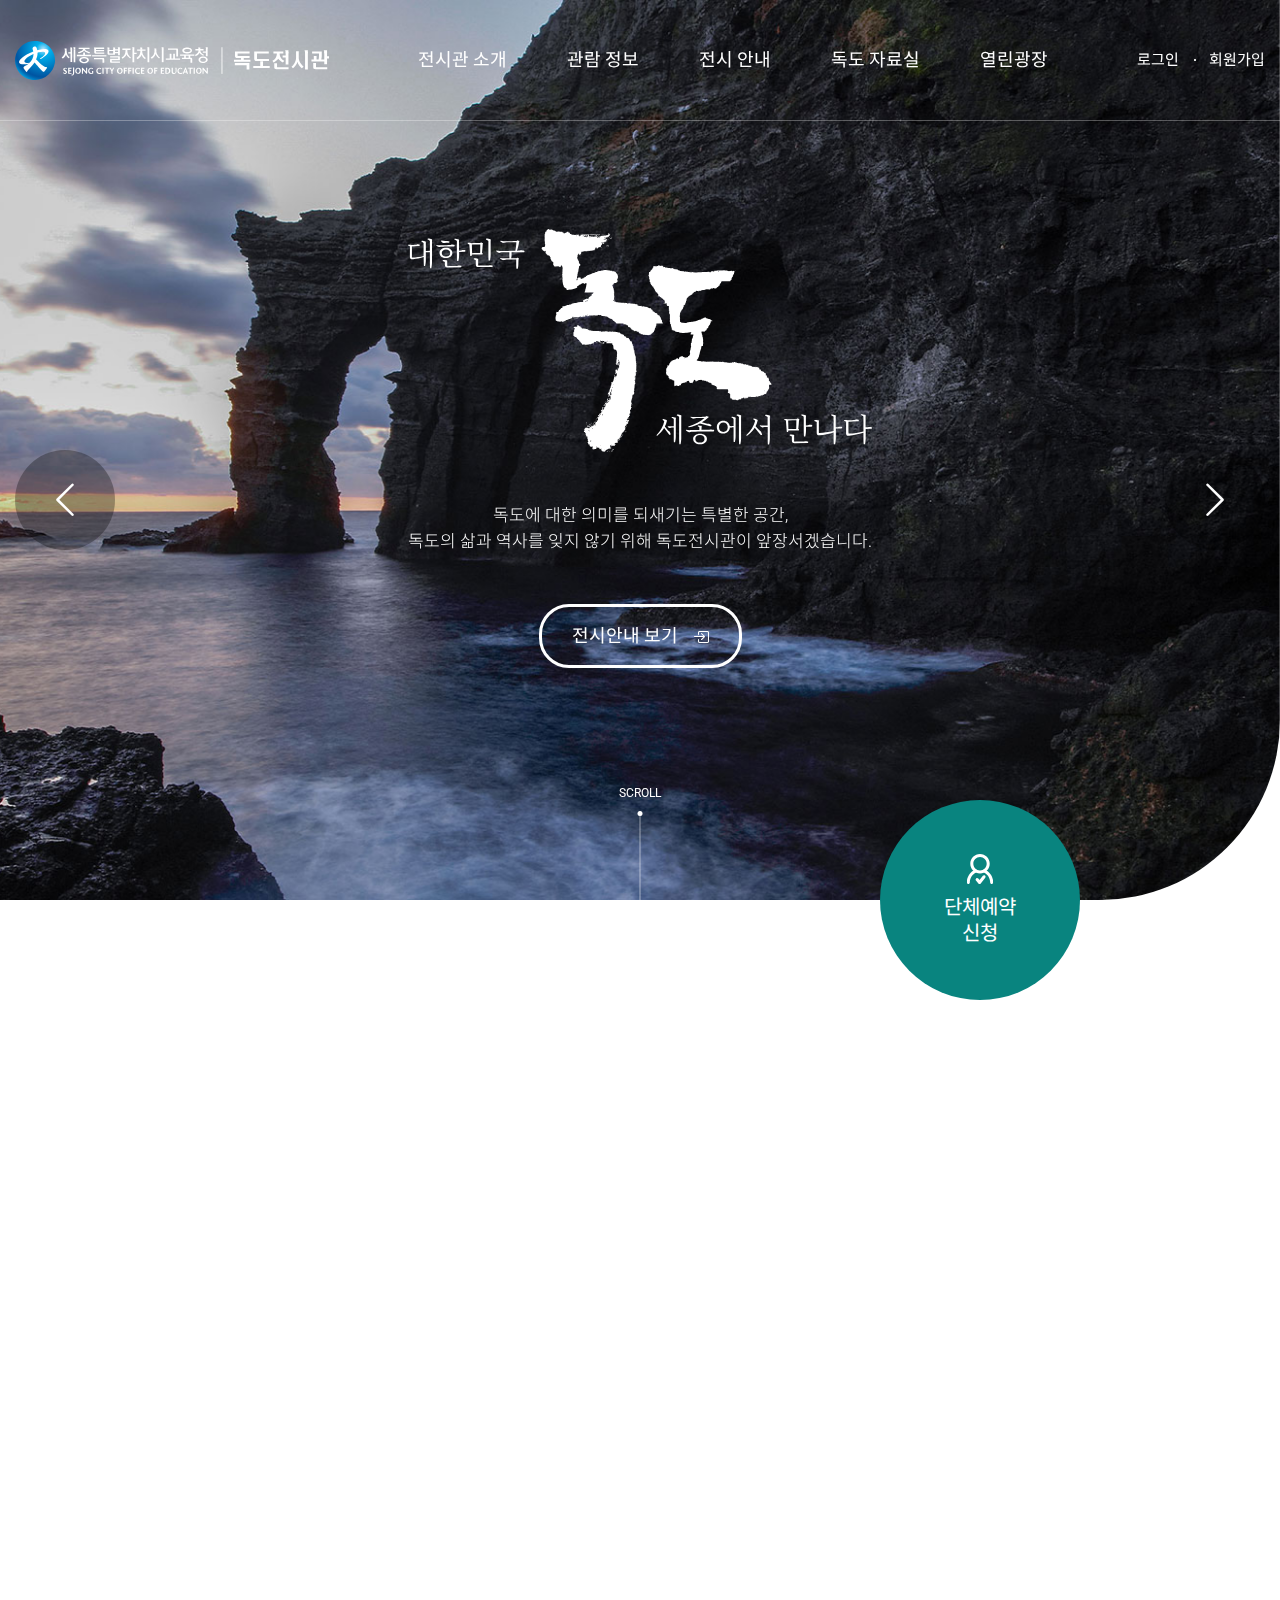
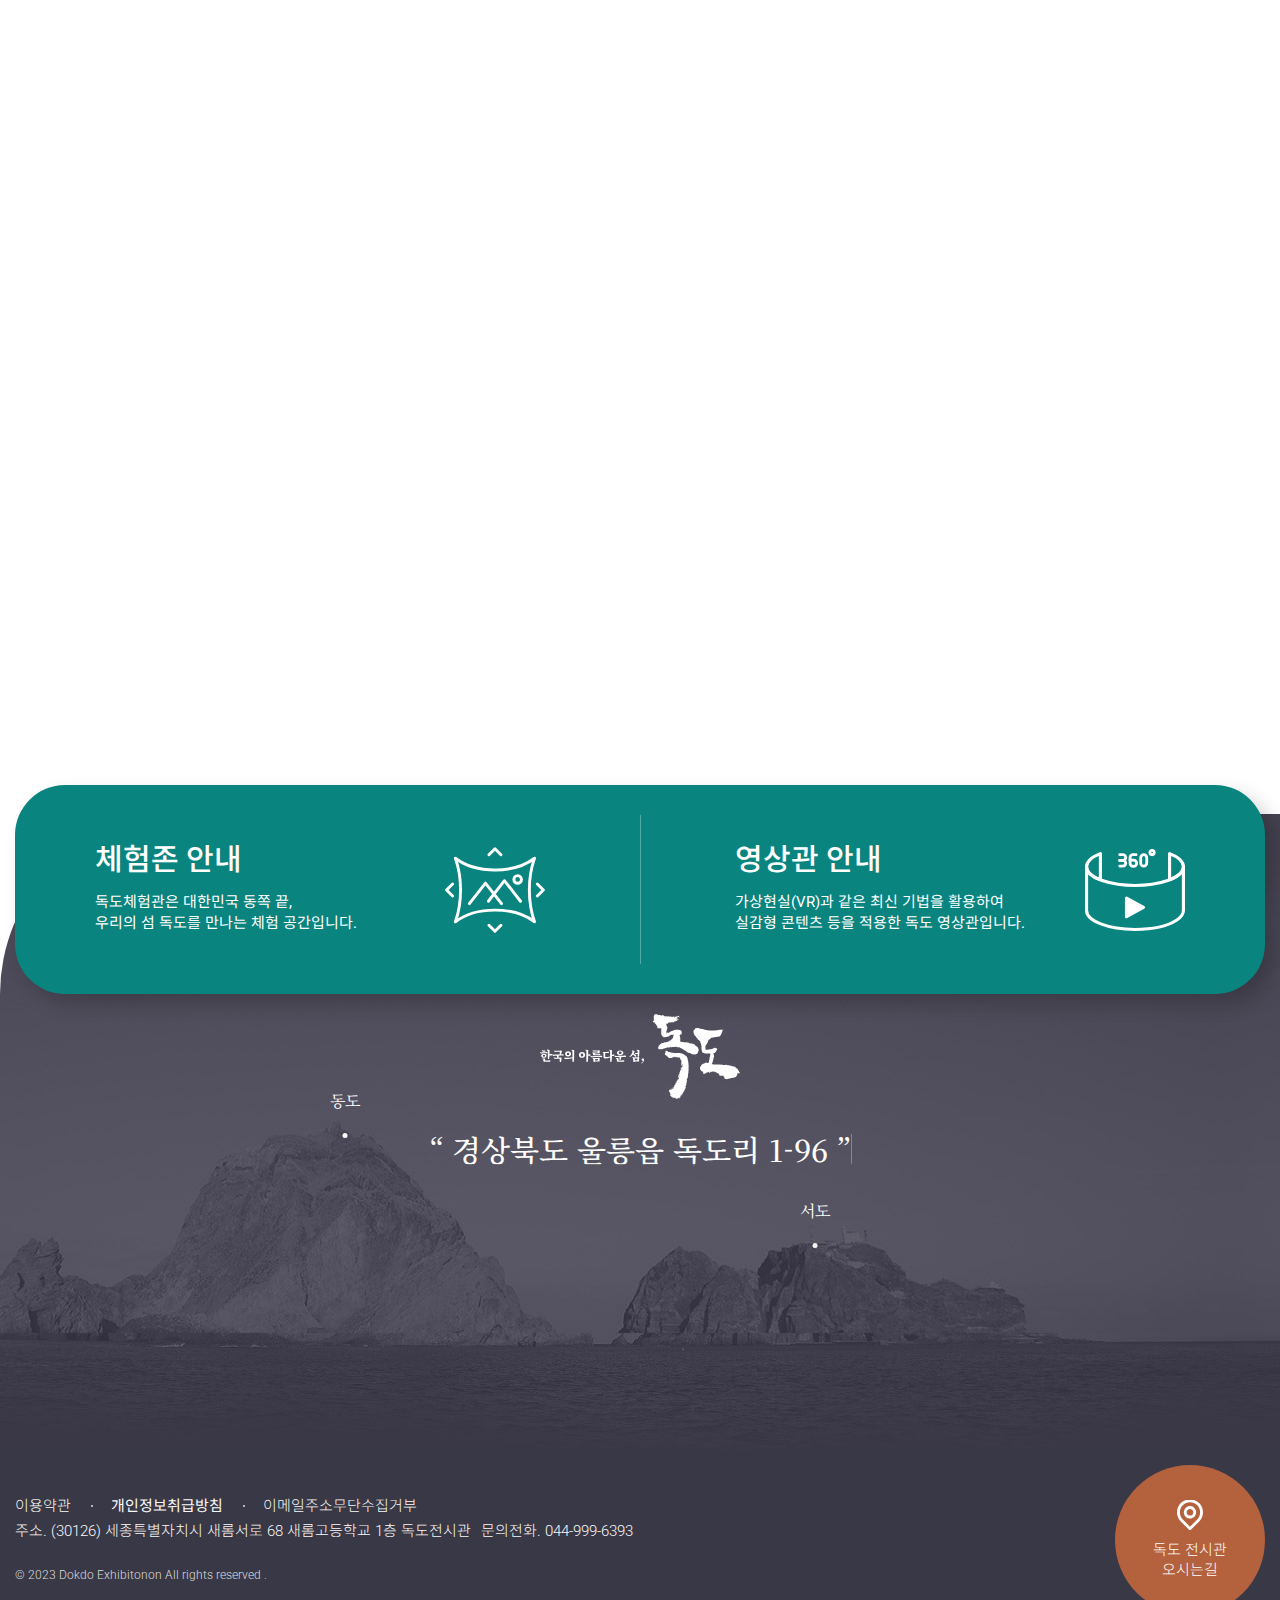
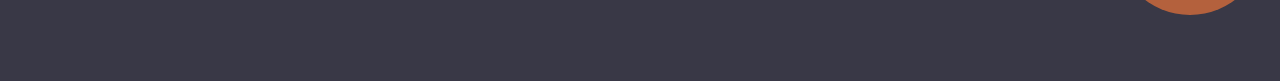
<file: index.html>
<!DOCTYPE html>
<html lang="ko">

<head>
    <meta charset="UTF-8">
    <meta name="viewport" content="width=device-width, initial-scale=1.0">
    <title>독도 따라만들기 - 230613</title>
    <link rel="stylesheet" href="./css/base.css">
    <link rel="stylesheet" href="https://cdn.jsdelivr.net/npm/swiper@9/swiper-bundle.min.css">
    <link rel="stylesheet" href="./css/animate.min.css">
    <link rel="stylesheet" href="./css/style.css?ver=2.0">

    <script src="./js/jquery-1.12.4.min.js"></script>
    <script src="https://cdn.jsdelivr.net/npm/swiper@9/swiper-bundle.min.js"></script>
    <script src="./js/custom.js"></script>
</head>

<body>
    <div class="wrap">
        <!-- 머리 -->
        <header class="header">
            <div class="inner header_wrap">
                <h1>
                    <a href="/">
                        <img src="./images/logo_simbol.svg" alt="세종특별자치시교육청">
                        <img src="./images/logo_tx.svg" alt="독도전시관">
                    </a>
                </h1>
                <nav class="gnb">
                    <h2 class="blind">메뉴</h2>
                    <ul class="main_menu">
                        <li>
                            <a href="">전시관 소개</a>
                            <ul class="sub_menu">
                                <li><a href="">인사말</a></li>
                                <li><a href="">전시관 연혁</a></li>
                                <li><a href="">오시는길</a></li>
                            </ul>
                        </li>
                        <li>
                            <a href="">관람 정보</a>
                            <ul class="sub_menu">
                                <li><a href="">관람안내</a></li>
                                <li><a href="">단체예약</a></li>
                                <li><a href="">예약확인·취소</a></li>
                            </ul>
                        </li>
                        <li>
                            <a href="">전시 안내</a>
                        </li>
                        <li>
                            <a href="">독도 자료실</a>
                            <ul class="sub_menu">
                                <li><a href="">독도현황</a></li>
                                <li><a href="">독도사진</a></li>
                                <li><a href="">교육자료실</a></li>
                            </ul>
                        </li>
                        <li>
                            <a href="">열린광장</a>
                            <ul class="sub_menu">
                                <li><a href="">공지사항</a></li>
                                <li><a href="">포토앨범</a></li>
                            </ul>
                        </li>
                    </ul>
                </nav>
                <div class="login_area">
                    <ul class="member">
                        <li><a href="">로그인</a></li>
                        <li><a href="">회원가입</a></li>
                    </ul>
                </div>
            </div>
        </header>

        <!-- 메인 -->
        <main>
            <!-- 메인:슬라이드 -->
            <section class="main_visual">
                <h2 class="blind">메인 콘텐츠 소개</h2>
                <div class="main_slide swiper">
                    <div class="swiper-wrapper">
                        <div class="swiper-slide itm itm01">
                            <div class="slide-image" data-swiper-parallax='50%'></div>
                            <div class="content">
                                <div class="img_box">
                                    <img src="./images/visual_tx.svg" alt="독도">
                                </div>
                                <p>독도에 대한 의미를 되새기는 특별한 공간,<br /> 독도의 삶과 역사를 잊지 않기 위해 독도전시관이 앞장서겠습니다.</p>
                                <a href="" class="btn wc">전시안내 보기</a>
                            </div>
                        </div>
                        <div class="swiper-slide itm itm02">
                            <div class="slide-image" data-swiper-parallax='50%'></div>
                            <div class="content">
                                <div class="img_box">
                                    <img src="./images/visual_tx.svg" alt="독도">
                                </div>
                                <p>세종특별자치시교육청 독도전시관은 독도에 대한<br />올바른 이해와 영토 주권의식을 확산시키고자 마련된 공간입니다.</p>
                                <a href="" class="btn wc">전시안내 보기</a>
                            </div>
                        </div>
                    </div>
                </div>
                <div class="arrows">
                    <i class="bi bi-chevron-left left"></i>
                    <i class="bi bi-chevron-right right"></i>
                </div>
                <div class="case">
                    <a href="" class="btn_cicle">
                        <span>단체예약<br />신청</span>
                    </a>
                </div>
                <div class="scroll">
                    <span>scroll</span>
                </div>
            </section>

            <!-- 메인:콘텐츠 -->
            <section class="main_content section _se_">
                <h2 class="blind">메인 콘텐츠</h2>
                <div class="inner content">
                    <div class="left">
                        <h3>독도 바로알기</h3>
                        <p>독도의 역사를 배우고, 자연을 체험하며 독도영토주권<br />
                            수호 의지를 다질 수 있는 소중한 시간이 되기를 바랍니다.</p>
                        <a href="" class="btn mc">바로가기</a>
                    </div>
                    <div class="right">
                        <h3>관람안내</h3>
                        <div class="desc">
                            <i class="bi bi-send-fill"></i>
                            <a href="tel:044-999-6393" class="tel">044-999-6393</a>
                            <a href="" class="btn2">관람 문의하기</a>
                        </div>
                        <ul class="list_dot list">
                            <li>
                                <strong>관람시간</strong>
                                <p>
                                    화요일-토요일 9:00 ~ 17:00<br />
                                    (점심시간 12:00~13:00, 입장마감 16:30)<br />
                                    <span>※ 관람시간은 학교 사정에 따라 변경될 수 있습니다.</span>
                                </p>
                            </li>
                            <li>
                                <strong>휴관안내</strong>
                                <p>일요일, 월요일 및 공휴일</p>
                            </li>
                            <li>
                                <strong class="ls2">위치</strong>
                                <p>세종특별자치시 새롬서로 68 새롬고등학교 1층</p>
                            </li>
                        </ul>
                    </div>
                </div>
            </section>

            <!-- 메인:공지사항 (슬라이드) -->
            <section class="main_notice section _se_">
                <div class="inner content">
                    <div class="left">
                        <h2>공지사항</h2>
                        <p>독도의 미래를 생각하는 공간으로<br />
                            앞으로도 지속적으로 활용되기를 바랍니다.
                        </p>
                        <div class="arrows">
                            <i class="bi bi-chevron-left left"></i>
                            <i class="bi bi-chevron-right right"></i>
                        </div>
                    </div>
                    <div class="right_slide">
                        <div class="swiper notice_slide">
                            <div class="swiper-wrapper">
                                <div class="swiper-slide card">
                                    <a href="">
                                        <div class="img_box">
                                            <img src="./images/img_visual01.jpg" alt="독도">
                                        </div>
                                        <div class="new btn3">NEW</div>
                                        <strong>2023학년도 독도전시관 상반기</strong>
                                        <p class="desc">
                                            2023학년도 상반기 독도체험교실을 다음과 같이 실시합니다.
                                        </p>
                                    </a>
                                </div>
                                <div class="swiper-slide card">
                                    <a href="">
                                        <div class="img_box">
                                            <img src="./images/img_visual02.jpg" alt="독도">
                                        </div>
                                        <div class="new btn3">NEW</div>
                                        <strong>2023학년도 독도전시관 상반기</strong>
                                        <p class="desc">
                                            2023학년도 상반기 독도체험교실을 다음과 같이 실시합니다.
                                        </p>
                                    </a>
                                </div>
                                <div class="swiper-slide card">
                                    <a href="">
                                        <div class="img_box">
                                            <img src="./images/img_visual01.jpg" alt="독도">
                                        </div>
                                        <div class="new btn3">NEW</div>
                                        <strong>2023학년도 독도전시관 상반기</strong>
                                        <p class="desc">
                                            2023학년도 상반기 독도체험교실을 다음과 같이 실시합니다.
                                        </p>
                                    </a>
                                </div>
                                <div class="swiper-slide card">
                                    <a href="">
                                        <div class="img_box">
                                            <img src="./images/img_visual02.jpg" alt="독도">
                                        </div>
                                        <div class="new btn3">NEW</div>
                                        <strong>2023학년도 독도전시관 상반기</strong>
                                        <p class="desc">
                                            2023학년도 상반기 독도체험교실을 다음과 같이 실시합니다.
                                        </p>
                                    </a>
                                </div>
                            </div>
                        </div>
                    </div>
                </div>
            </section>

            <!-- 메인:배너 -->
            <section class="main_banner _se_">
                <h2 class="blind">메인 배너 </h2>
                <div class="inner">
                    <ul class="content">
                        <li>
                            <a href="">
                                <h3>체험존 안내</h3>
                                <p>독도체험관은 대한민국 동쪽 끝,<br />우리의 섬 독도를 만나는 체험 공간입니다.</p>
                            </a>
                        </li>
                        <li>
                            <a href="">
                                <h3>영상관 안내</h3>
                                <p>가상현실(VR)과 같은 최신 기법을 활용하여 <br />실감형 콘텐츠 등을 적용한 독도 영상관입니다.</p>
                            </a>
                        </li>
                    </ul>
                </div>
            </section>
        </main>

        <!-- 발바닥 -->
        <footer class="footer">
            <div class="ft">
                <div class="inner content">
                    <div class="img_box">
                        <img src="./images/img_logo2.svg" alt="">
                    </div>
                    <div class="txt">
                        <span>“ 경상북도 울릉읍 독도리 1-96 ”</span>
                    </div>
                    <div class="dots">
                        <span>동도</span>
                        <span>서도</span>
                    </div>
                </div>
            </div>
            <div class="fb">
                <address class="inner content">
                    <ul class="customer">
                        <li><a href="">이용약관</a></li>
                        <li><a href=""><strong>개인정보취급방침</strong></a></li>
                        <li><a href="">이메일주소무단수집거부</a></li>
                    </ul>
                    <ul class="address">
                        <li>주소. (30126) 세종특별자치시 새롬서로 68 새롬고등학교 1층 독도전시관</li>
                        <li>문의전화. 044-999-6393</li>
                    </ul>
                    <div class="copyright">
                        &copy; 2023 Dokdo Exhibitonon All rights reserved .
                    </div>
                    <div class="map">
                        <a href="" class="btn_cicle">
                            <span>독도 전시관<br />오시는길</span>
                        </a>
                    </div>
                </address>
            </div>
        </footer>

        <div class="mobile_btn">
            <i class="bi bi-list"></i>
        </div>
    </div>
</body>

</html>
</file>
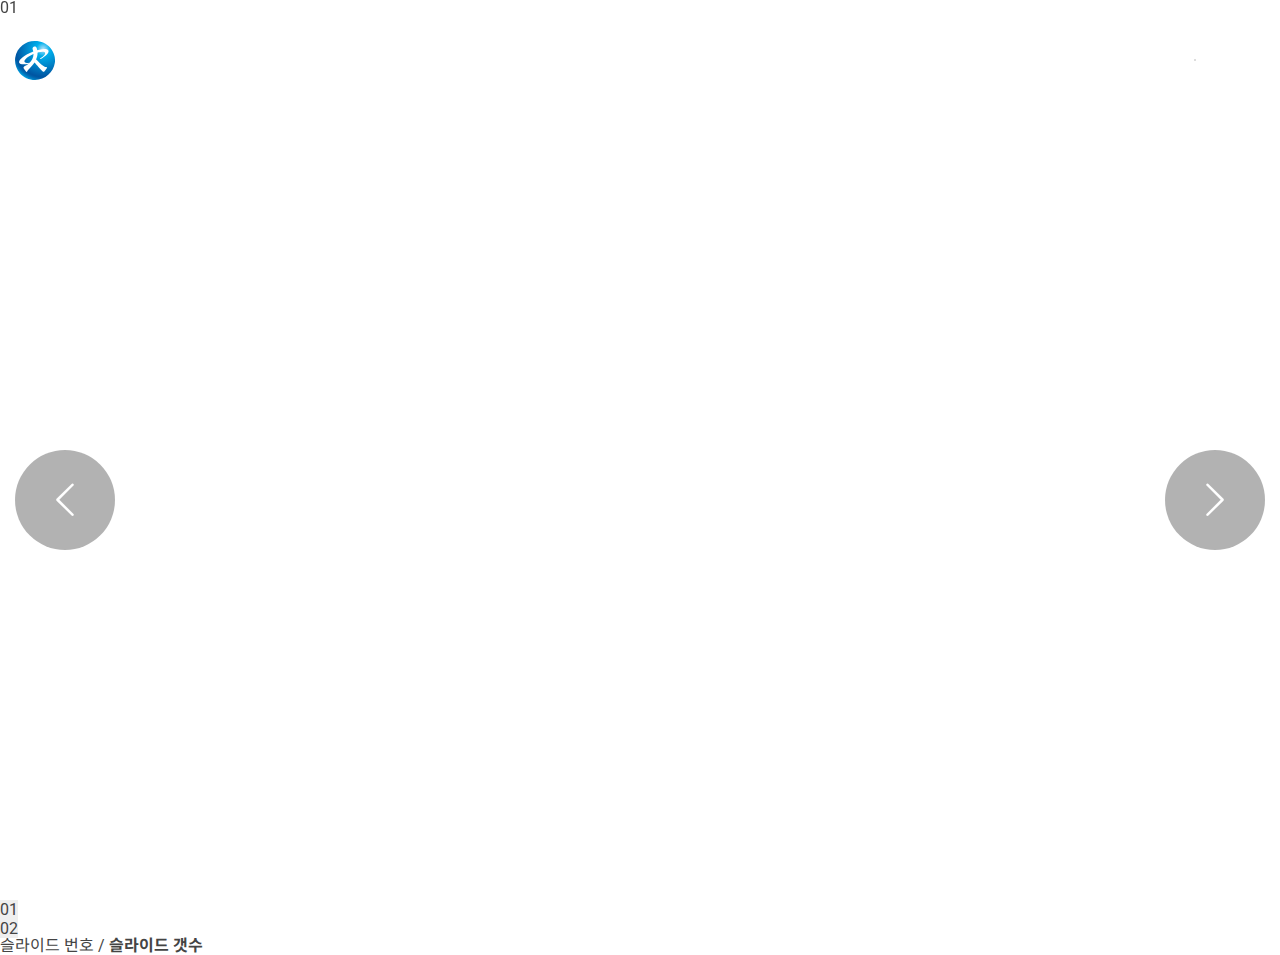
<file: index_b1.html>
<!DOCTYPE html>
<html lang="ko">

<head>
    <meta charset="UTF-8">
    <meta name="viewport" content="width=device-width, initial-scale=1.0">
    <title>독도 따라만들기 - 230613</title>
    <link rel="stylesheet" href="./css/base.css">
    <link rel="stylesheet" href="https://cdn.jsdelivr.net/npm/swiper@9/swiper-bundle.min.css">
    <link rel="stylesheet" href="./css/style.css?ver=1.0">

    <script src="./js/jquery-1.12.4.min.js"></script>
    <script src="https://cdn.jsdelivr.net/npm/swiper@9/swiper-bundle.min.js"></script>
    <script src="./js/custom.js"></script>
</head>

<body>
    <div class="wrap">
        <!-- 머리 -->
        <header class="header">
            <div class="inner header_wrap">
                <h1>
                    <a href="/">
                        <img src="./images/logo_simbol.svg" alt="세종특별자치시교육청">
                        <img src="./images/logo_tx.svg" alt="독도전시관">
                    </a>
                </h1>
                <nav class="gnb">
                    <h2 class="blind">메뉴</h2>
                    <ul class="main_menu">
                        <li>
                            <a href="">전시관 소개</a>
                            <ul class="sub_menu">
                                <li><a href="">인사말</a></li>
                                <li><a href="">전시관 연혁</a></li>
                                <li><a href="">오시는길</a></li>
                            </ul>
                        </li>
                        <li>
                            <a href="">관람 정보</a>
                            <ul class="sub_menu">
                                <li><a href="">관람안내</a></li>
                                <li><a href="">단체예약</a></li>
                                <li><a href="">예약확인·취소</a></li>
                            </ul>
                        </li>
                        <li>
                            <a href="">전시 안내</a>
                        </li>
                        <li>
                            <a href="">독도 자료실</a>
                            <ul class="sub_menu">
                                <li><a href="">독도현황</a></li>
                                <li><a href="">독도사진</a></li>
                                <li><a href="">교육자료실</a></li>
                            </ul>
                        </li>
                        <li>
                            <a href="">열린광장</a>
                            <ul class="sub_menu">
                                <li><a href="">공지사항</a></li>
                                <li><a href="">포토앨범</a></li>
                            </ul>
                        </li>
                    </ul>
                </nav>
                <div class="login_area">
                    <ul class="member">
                        <li><a href="">로그인</a></li>
                        <li><a href="">회원가입</a></li>
                    </ul>
                </div>
            </div>
        </header>

        <!-- 메인 -->
        <main>
            <section class="main_visual">
                <div class="main_slide swiper">
                    <div class="swiper-wrapper">
                        <div class="swiper-slide itm itm01">01</div>
                        <div class="swiper-slide itm itm02">02</div>
                    </div>
                </div>
                <div class="arrows">
                    <i class="bi bi-chevron-left left"></i>
                    <i class="bi bi-chevron-right right"></i>
                </div>
                <ul class="slide_dots">
                    <li><button>01</button></li>
                    <li><button>02</button></li>
                </ul>
                <div class="num">
                    <span>슬라이드 번호</span> / <strong>슬라이드 갯수</strong>
                </div>
                <div class="circle">
                    <span></span>
                    <span></span>
                </div>
            </section>
        </main>

        <!-- 발바닥 -->
        <footer class="footer">

        </footer>
    </div>
</body>

</html>
</file>
<file: css/base.css>
@charset "utf-8";
@import url('https://fonts.googleapis.com/css2?family=Noto+Sans+KR:wght@100;300;400;500;700;900&family=Noto+Serif+KR:wght@200;300;400;500;600;700;900&family=Roboto:wght@100;300;400;500;700;900&display=swap');
@import url("https://cdn.jsdelivr.net/npm/bootstrap-icons@1.10.5/font/bootstrap-icons.css");
/* 
 * base CSS Document
 */

/* reset */
body,
p,
div,
span,
h1,
h2,
h3,
h4,
h5,
h6,
ul,
ol,
li,
dl,
dt,
dd,
table,
th,
td,
form,
fieldset,
legend,
input,
textarea,
button,
select {
    margin: 0;
    padding: 0;
    box-sizing: border-box;
}

*::before,
*::after {
    box-sizing: border-box;
}

body,
input,
textarea,
button,
select {
    font-family: 'Roboto', 'Noto Sans KR', '맑은 고딕', '돋움', Dotum, '굴림', Gulim, Sans-serif;
    color: #444;
    font-weight: 400;
}

html {
    font-size: 6.25%;
}

body {
    font-size: 16rem;
    line-height: 1;
}

h1,
h2,
h3,
h4,
h5,
h6 {
    font-size: inherit;
    font-weight: inherit;
}

input,
textarea,
button,
select {
    font-size: 16px;
}

img,
fieldset,
button {
    border: 0;
}

textarea {
    overflow: auto;
}

input[type=submit],
input[type=button],
button {
    cursor: pointer;
}

img {
    vertical-align: top;
}

address,
em {
    font-style: normal;
}

table {
    border-spacing: 0;
    border-collapse: collapse;
}

table,
th,
td {
    border: none;
}

caption {
    overflow: hidden;
    line-height: 0;
    text-indent: -2000em;
}

legend,
.hidden {
    padding: 0;
    margin: 0;
    overflow: hidden !important;
    text-indent: 100%;
    white-space: nowrap;
    font-size: 0;
}

i {
    font-style: normal;
}

/* HTML5 display-role reset for older browsers */
article,
aside,
details,
figcaption,
figure,
footer,
header,
hgroup,
menu,
nav,
section,
address {
    display: block;
    box-sizing: border-box;
}

figure {
    padding: 0px;
    margin: 0px;
}

/* 링크 기본값 */
a {
    text-decoration: none;
    color: inherit;
}

/* 리스트 스타일 제거 */
ul,
ol,
li {
    list-style: none;
}

/* mobile */
body {
    -webkit-text-size-adjust: none;
    -moz-text-size-adjust: none;
    -ms-text-size-adjust: none;
}

/* hidden contents */
.skip,
.hidden {
    position: absolute;
    width: 1rem;
    height: 1rem;
    font-size: 0;
    line-height: 0;
    overflow: hidden;
    z-index: -1
}

.blind {
    position: absolute;
    clip: rect(0 0 0 0);
    width: 1px;
    height: 1px;
    margin: -1px;
    overflow: hidden;
}

.skip:focus {
    top: 0;
    left: 0;
    display: inline-block;
    width: auto;
    height: auto;
    padding: 0 30rem;
    font-size: 14rem;
    line-height: 40rem;
    color: #fff;
    background: #09847F;
    z-index: 10
}

#skip_navi {
    position: absolute;
    top: 0;
    height: 0rem;
    width: 100%;
    z-index: 999;
}

#skip_navi a {
    display: block;
    height: 1rem;
    width: 1rem;
    margin-bottom: -1rem;
    overflow: hidden;
    text-align: center;
    color: #fff;
    white-space: nowrap;
    font-size: 18rem
}

#skip_navi a:focus,
#skip_navi a:active {
    display: block;
    top: 0;
    width: 100%;
    height: 45rem;
    line-height: 45rem;
    padding: 10rem 0;
    background: #09847F;
}
</file>
<file: css/style.css>
:root {
    /* 변수를 쓰는 방법 */
    --mc: #09847F;
    --sc: #B4613D;
    --lc: #dddddd;
    --wc: #ffffff;
    --dc: #000000;
    --gc: #f9f9f9;
}

.inner {
    max-width: 1440rem;
    padding: 0 15rem;
    margin: 0 auto;
}

.btn {
    display: inline-block;
    font-size: 18rem;
    padding: 20rem 30rem;
    border-radius: 30rem;
    overflow: hidden;
}

.btn2 {
    display: inline-block;
    font-size: 16rem;
    padding: 10rem 20rem;
    border-radius: 19rem;
    background: var(--dc);
    color: var(--wc);
}

.btn3 {
    display: inline-block;
    font-size: 14rem;
    font-weight: 500;
    padding: 5rem 10rem 4rem 10rem;
    border-radius: 10rem;
    border: 2px solid var(--mc);
    color: var(--mc);
}

.btn.wc {
    color: var(--wc);
    border: 3px solid var(--wc);
}

.btn.wc::before {
    content: "";
    position: absolute;
    top: 0;
    left: 0;
    right: 0;
    height: 0;
    z-index: -1;
    background: var(--mc);
    transition: .5s;
}

.btn.wc:hover::before {
    top: auto;
    bottom: 0;
    height: 100%;
}

.btn.mc {
    color: var(--mc);
    border: 3px solid var(--mc);
}

.btn::after {
    content: '\F1BE';
    font-family: bootstrap-icons;
    font-size: 16rem;
    vertical-align: middle;
    margin: 0 0 0 15rem;
}

.btn,
.btn2,
.btn3,
.btn_cicle {
    white-space: nowrap;
    user-select: none;
    cursor: pointer;
}

.list_dot>* {
    position: relative;
    padding: 0 0 0 15rem;
}

.list_dot>*::before {
    content: "";
    position: absolute;
    top: 7rem;
    left: 0;
    width: 2px;
    height: 2px;
    border-radius: 50%;
    background: var(--mc);
}

.section {
    padding: 100rem 0;
}

.section.gc {
    background: var(--gc);
}





/* 
────────────────────── 세팅△
▽스타일 ──────────────────────
*/



.wrap {}

.header {
    position: fixed;
    top: 0;
    left: 0;
    right: 0;
    border-bottom: 1px solid rgba(255, 255, 255, 0.3);
    z-index: 1000;
    white-space: nowrap;
}

.header .header_wrap {
    display: flex;
    justify-content: space-between;
    align-items: center;
    height: 120rem;
    transition: height .5s;
}

.header.on {
    background: var(--wc);
    border-bottom: 1px solid rgba(0, 0, 0, 0.3);

}

.header.on .header_wrap {
    height: 80rem;
}

.header h1 {
    font-size: 0;
}

.header h1 img {
    height: 39rem;
}

.header.on h1 img:last-child {
    filter: invert();
}


.gnb .main_menu {
    display: flex;
}

.gnb .main_menu>li {
    position: relative;
    padding: 0 30rem;
}

.header .gnb .main_menu a {
    display: block;
    color: var(--wc);
    font-size: 18rem;
    line-height: 120rem;
}

.header.on .gnb .main_menu a {
    color: var(--dc);
}

.gnb .sub_menu {
    position: absolute;
    top: 130rem;
    left: 50%;
    transform: translate(-50%, 0);
    background: var(--wc);

    width: 180rem;
    text-align: center;
    padding: 15rem 0;
    border-radius: 10rem;
    border: 2px solid var(--lc);

    opacity: 0;
    visibility: hidden;
    transition: .5s;
}

.gnb .main_menu>li:hover .sub_menu {
    opacity: 1;
    visibility: visible;
    top: 100rem;
}

.header.on .gnb .main_menu>li:hover .sub_menu {
    top: 90rem;
}

.gnb .sub_menu li~li {
    border-top: 1px solid var(--lc);
}

.header .gnb .sub_menu a {
    display: block;
    color: var(--dc);
    font-size: 15rem;
    line-height: 40rem;
}




.login_area .member {
    display: flex;
    gap: 30rem;
}

.header .login_area .member a {
    color: var(--wc);
    font-size: 15rem;
}

.header .login_area .member li {
    position: relative;
}

.login_area .member li~li::before {
    content: "";
    position: absolute;
    top: 50%;
    left: -15rem;
    transform: translate(0, -50%);
    width: 2px;
    height: 2px;
    background: var(--lc);
}

.header.on .login_area .member a {
    color: var(--dc);
}

.header.on .login_area .member li~li::before {
    background: var(--dc);
}







/* 메인비주얼 */
.main_visual {
    position: relative;
    height: 100vh;
}

.main_slide {
    border-radius: 0 0 180rem 0;
    overflow: hidden;
}

.main_slide .itm {
    position: relative;
    overflow: hidden;
    height: 100vh;
    transition: 2s;
}

.main_slide .itm .slide-image {
    position: absolute;
    inset: 0 0 0 0;
}


.main_slide .itm .content {
    position: absolute;
    top: 50%;
    left: 50%;
    transform: translate(-50%, -50%);
    z-index: 999;
    text-align: center;
}

.main_slide .itm .img_box {
    margin: 0 0 50rem 0;
}

.main_slide .itm p {
    color: var(--wc);
    margin: 0 0 50rem 0;
    font-size: 17rem;
    line-height: 26rem;
    font-weight: 300;
    transform: translate(-100rem, 0);
    transition: .5s 1.5s;
    opacity: 0;
}

.main_slide .itm.on p {
    transform: translate(0, 0);
    opacity: 1;
}

.main_slide .itm .btn {
    transform: translate(100rem, 0);
    transition: .5s 2s;
    opacity: 0;
}

.main_slide .itm.on .btn {
    transform: translate(0, 0);
    opacity: 1;
}

/* .swiper-wrapper {
    transition-timing-function: linear();
} */

.main_visual .itm01 .slide-image {
    height: 100vh;
    background: url(../images/img_visual01.jpg) no-repeat center center/cover;
}

.main_visual .itm02 .slide-image {
    height: 100vh;
    background: url(../images/img_visual02.jpg) no-repeat center center/cover;
}

.main_visual .arrows {
    position: absolute;
    top: 50%;
    left: 50%;
    transform: translate(-50%, -50%);
    z-index: 998;
    max-width: 1600rem;
    width: 100%;
}

.main_visual .arrows i {
    position: absolute;
    top: 0;
    cursor: pointer;
}

.main_visual .arrows .left {
    left: 15rem;
}

.main_visual .arrows .right {
    right: 15rem;
}

.main_visual .arrows i::before {
    font-size: 40rem;
    color: var(--wc);
    padding: 30rem;
    background: rgba(0, 0, 0, 0.3);
    border-radius: 50%;
}


.main_visual .case {
    position: absolute;
    bottom: -100rem;
    right: 200rem;
    z-index: 998;

    width: 200rem;
    height: 200rem;
}

.main_visual .btn_cicle {
    display: flex;
    flex-direction: column;
    justify-content: center;
    align-items: center;
    width: 200rem;
    height: 200rem;
    background: var(--mc);
    color: var(--wc);
    font-size: 20rem;
    border-radius: 50%;
    text-align: center;
    line-height: 26rem;

}

.main_visual .btn_cicle::before {
    content: '';
    display: block;
    width: 26rem;
    height: 30rem;
    background: url(../images/icon_apply.svg) no-repeat center center/cover;
    margin: 0 0 10rem 0;
}

.main_visual .case:hover .btn_cicle {
    animation: flashMc 1.5s infinite;
}

@keyframes flashMc {
    0% {
        outline: 0 solid rgba(9, 132, 127, 0.1);
    }

    5% {
        outline: 30rem solid rgba(9, 132, 127, 0.7);
    }

    55% {
        outline: 0 solid rgba(9, 132, 127, 0);
    }
}

.main_visual .scroll {
    position: absolute;
    bottom: 100rem;
    left: 50%;
    transform: translate(-50%, 0);
    z-index: 998;
}

.main_visual .scroll span {
    font-size: 12rem;
    text-transform: uppercase;
    color: var(--wc);
}

.main_visual .scroll span::before {
    content: "";
    position: absolute;
    top: 27rem;
    left: 50%;
    transform: translate(-50%, 0);
    width: 1px;
    height: 90px;
    background: rgba(255, 255, 255, 0.5);
}

.main_visual .scroll span::after {
    content: "";
    position: absolute;
    top: 27rem;
    left: 50%;
    transform: translate(-50%, 0);
    width: 5px;
    height: 5px;
    border-radius: 50%;
    background: #fff;
    animation: circle 1s infinite;
}

@keyframes circle {
    0% {
        transform: translate(-50%, 0);
        outline: 0 solid rgba(255, 255, 255, 0.1);
    }

    90% {
        transform: translate(-50%, 90px);
        outline: 8px solid rgba(255, 255, 255, 0.3);
    }

    100% {
        transform: translate(-50%, 90px);
        outline: 20px solid rgba(255, 255, 255, 0.1);
    }
}


/*  메인 비쥬얼 스크롤  */



.main_content .content {
    display: grid;
    grid-template-columns: repeat(2, 1fr);
    gap: 30rem;
}

.main_content .content>* {
    padding: 80rem 60rem;
}

.main_content .content .left {
    position: relative;
    border-radius: 50rem;
    background: var(--gc);

    transform: translate(0, 100rem);
    opacity: 0;
    transition: .5s;
}

.main_content.on .content .left {
    transform: translate(0, 0);
    opacity: 1;
}

.main_content .content .left::after {
    content: '';
    position: absolute;
    bottom: -20rem;
    right: 0;
    width: 300rem;
    height: 125rem;
    background: url(../images/img_logo2.svg) no-repeat center center/cover;
    filter: invert();
}

.main_content .content h3 {
    font-size: 24rem;
    font-weight: 700;
    margin: 0 0 17rem 0;
}

.main_content .content .left p {
    font-size: 15rem;
    line-height: 20rem;
    font-weight: 300;
    margin: 0 0 57rem 0;
}

.main_content .content .right {
    transform: translate(0, 100rem);
    opacity: 0;
    transition: .5s .2s;
}

.main_content.on .content .right {
    transform: translate(0, 0);
    opacity: 1;
}

.main_content .content .right .desc {
    display: flex;
    justify-content: space-between;
    align-items: center;
    margin: 0 0 30rem 0;
    padding: 0 0 15rem 0;
    border-bottom: 1px dashed var(--lc);
}

.main_content .content .right .desc i {
    background: var(--gc);
    padding: 15rem 16rem;
    border-radius: 50%;
    font-size: 30rem;
}

.main_content .content .right .desc .tel {
    font-size: 40rem;
    font-weight: 700;
}

.main_content .content .list>* {
    display: grid;
    grid-template-columns: 100rem 1fr;
    margin: 0 0 20rem 0;
    line-height: 1.6;
}

.main_content .content .list .ls2 {
    letter-spacing: 30rem;
}



.main_content .content .list>*::before {
    content: "";
    top: 10rem;
}




/* 03 main_notice */

.main_notice .content {
    transform: translate(0, 100rem);
    opacity: 0;
    transition: .5s;
}

.main_notice.on .content {
    transform: translate(0, 0);
    opacity: 1;
}

.main_notice h2 {
    font-size: 50rem;
    font-weight: 700;
    margin: 0 0 27rem 0;
}

.main_notice p {
    font-size: 15rem;
    line-height: 20rem;
    font-weight: 300;
    margin: 0 0 57rem 0;
}

.main_notice .content {
    display: grid;
    grid-template-columns: 1fr 2fr;
}

.main_notice .arrows i {
    padding: 14rem 16rem;
    font-size: 25rem;
    background: var(--dc);
    color: var(--wc);
    border-radius: 50%;
    margin: 0 10rem 0 0;
    cursor: pointer;
}


.main_notice img {
    width: 100%;
    height: 250rem;
    object-fit: cover;
}

.main_notice .right_slide {
    position: relative;
    /* overflow: hidden; */
    min-width: 0;
}

.main_notice .right_slide::before {
    content: "";
    position: absolute;
    top: -50rem;
    left: -50rem;
    width: 100rem;
    height: 100rem;
    outline: 50rem solid var(--mc);
    border-radius: 50%;
}

.main_notice .card {
    padding: 25rem;
    background: var(--gc);
    border-radius: 10rem;
}

.main_notice .card .img_box {
    border-radius: 5rem;
    overflow: hidden;
    margin: 0 0 15rem 0;
}

.main_notice .card strong {
    display: block;
    margin: 15rem 0;
    font-size: 20rem;
}

/* 메인 배너 */
.main_banner .content {
    position: relative;
    z-index: 998;
    display: grid;
    grid-template-columns: repeat(2, 1fr);
    gap: 30rem;
    background: var(--mc);
    color: var(--wc);
    margin: 0 auto -80rem auto;
    border-radius: 50rem;
    box-shadow: 10rem 10rem 20rem rgba(0, 0, 0, 0.2);

    transform: translate(0, 100rem);
    transition: .5s;
}

.main_banner.on .content {
    transform: translate(0, 0);
}

.main_banner .content a {
    display: block;
    padding: 60rem 80rem;
}

.main_banner .content h3 {
    font-size: 30rem;
    font-weight: 500;
    margin: 0 0 17rem 0;
}

.main_banner .content p {
    font-size: 15rem;
    line-height: 21rem;
}

.main_banner .content li {
    position: relative;
}

.main_banner .content li a::after {
    content: "";
    position: absolute;
    right: 80rem;
    top: 50%;
    transform: translate(0, -50%);
    width: 100rem;
    height: 100rem;
    background: url(../images/icon_experience.svg) no-repeat center center;
}

.main_banner .content li:last-child a::after {
    background: url(../images/icon_theater.svg) no-repeat center center;
}

.main_banner .content li~li::before {
    content: "";
    position: absolute;
    left: -15rem;
    top: 30rem;
    bottom: 30rem;
    width: 1px;
    background: rgba(255, 255, 255, 0.3);
}





/* footer */
.footer .ft {
    position: relative;
    border-radius: 180rem 0 0 0;
    overflow: hidden;
    background: #434250 url(../images/bg_banner.jpg) no-repeat center bottom;
    padding: 200rem 0 300rem 0;
}

.footer .ft .content {
    text-align: center;

}

.footer .ft .content .img_box {
    width: 200rem;
    margin: 0 auto 50rem auto;
}

.footer .ft .content .txt {
    position: relative;
    font-size: 30rem;
    font-weight: 500;
    font-family: 'Noto Serif KR';
    color: var(--gc);
}

.footer .ft .content .txt span {
    position: absolute;
    top: 50%;
    left: 50%;
    transform: translate(-50%, -50%);
    display: block;
    color: #777;
    white-space: nowrap;
}

.footer .ft .content .txt span::after {
    content: "“ 경상북도 울릉읍 독도리 1-96 ”";
    position: absolute;
    top: 0;
    left: 0;
    color: var(--wc);
    white-space: nowrap;
    overflow: hidden;
    border-right: 1px solid rgba(255, 255, 255, 0.3);
    animation: typing 5s infinite steps(32, end);
}

@keyframes typing {
    0% {
        width: 0;
    }

    50% {
        width: 100%;
    }

    100% {
        width: 0;
    }
}

.footer .ft .dots span {
    position: absolute;
    left: 50%;
    color: var(--wc);
    font-family: 'Noto Serif KR';

}

.footer .ft .dots span:nth-child(1) {
    bottom: 340rem;
    margin: 0 0 0 -310rem;
}

.footer .ft .dots span:nth-child(2) {
    bottom: 230rem;
    margin: 0 0 0 160rem;
}

.footer .ft .dots span::before {
    content: "";
    position: absolute;
    top: 40rem;
    left: 50%;
    transform: translate(-50%, 0);
    width: 5px;
    height: 5px;
    background: var(--gc);
    border-radius: 50%;
    animation: flash 1.5s infinite alternate;
}

@keyframes flash {
    0% {
        outline: 0 solid rgba(255, 255, 255, 0.0);
    }

    100% {
        outline: 10rem solid rgba(255, 255, 255, 0.3);
    }
}


.footer .fb {
    padding: 50rem 0 100rem 0;
    background: #393846;
    color: var(--gc);
    font-size: 15rem;
    font-weight: 300;
}

.footer .fb .content {
    position: relative;
}

.footer .fb .customer {
    display: flex;
    gap: 40rem;
    margin: 0 0 10rem 0;
}

.footer .fb .customer>* {
    position: relative;
}

.footer .fb .customer li~li::before {
    content: "";
    position: absolute;
    top: 50%;
    left: -20rem;
    transform: translate(0, -50%);
    width: 2px;
    height: 2px;
    border-radius: 50%;
    background: var(--lc);
}

.footer .fb .address {
    display: flex;
    gap: 10rem;
    margin: 0 0 30rem 0;
}

.footer .fb .copyright {
    font-size: 12rem;
    color: var(--lc);
}

.footer .map {
    position: absolute;
    top: 50%;
    right: 15rem;
    transform: translate(0, -50%);
}


.footer .btn_cicle {
    display: flex;
    flex-direction: column;
    justify-content: center;
    align-items: center;
    width: 150rem;
    height: 150rem;
    background: var(--sc);
    color: var(--wc);
    font-size: 15rem;
    border-radius: 50%;
    text-align: center;
    line-height: 20rem;

}

.footer .btn_cicle::before {
    content: '';
    display: block;
    width: 26rem;
    height: 30rem;
    background: url(../images/icon_map.svg) no-repeat center center/cover;
    margin: 0 0 10rem 0;
}

.footer .btn_cicle:hover {
    animation: flashSc 1.5s infinite linear;
}

@keyframes flashSc {
    0% {
        outline: 0 solid rgba(180, 97, 61, 0.1);
    }

    5% {
        outline: 20rem solid rgba(180, 97, 61, 0.7);
    }

    55% {
        outline: 0 solid rgba(180, 97, 61, 0);
    }
}


.mobile_btn {
    display: none;
}








/* 
───────────────────────────
반응형 768px
*/

@media (max-width:768px) {
    * {
        word-break: keep-all;
    }

    .section {
        padding: 80rem 0;
    }

    .header {
        position: fixed;
        top: 0;
        left: 0;
        right: 0;
        border-bottom: 1px solid rgba(255, 255, 255, 0.3);
        z-index: 1000;
    }

    .header.on {
        background: var(--wc);
        border-bottom: 1px solid var(--lc);
    }

    .header .header_wrap {
        display: flex;
        justify-content: space-between;
        align-items: center;
        height: 120rem;
        transition: height .5s;
    }


    .header.on .header_wrap {
        height: 120rem;
    }

    .header h1 {
        position: relative;
        z-index: 999;
        font-size: 0;
    }

    .header h1 img {
        height: 39rem;
    }

    .header.mobile_on h1 img:last-child {
        filter: invert(0);
    }



    .gnb {
        position: fixed;
        top: 0;
        bottom: 0;
        right: -100%;
        width: 100%;
        background: url(../images/bg_banner.jpg) no-repeat bottom center/cover;

        transition: .5s;
    }

    .gnb.on {
        right: 0;
    }

    .gnb .main_menu {
        display: flex;
        flex-direction: column;
        padding: 150rem 0 0 0;
    }

    .gnb .main_menu>li {
        position: relative;
        padding: 0 30rem;
    }

    .header .gnb .main_menu a {
        display: block;
        color: var(--wc);
        font-size: 18rem;
        line-height: 40rem;
    }

    .header.on .gnb .main_menu a {
        color: var(--wc);
    }

    .gnb .sub_menu {
        position: static;
        transform: translate(0, 0);
        background: var(--wc);

        width: auto;
        text-align: left;
        padding: 0 0;
        border-radius: 0;
        border: 0 solid var(--lc);

        opacity: 1;
        visibility: visible;
        transition: none;

        display: none;
    }

    .gnb .main_menu>li:hover .sub_menu {
        opacity: 1;
        visibility: visible;
        top: 100rem;
    }


    .header .gnb .sub_menu li~li {
        border-top: 1px solid var(--lc);
    }

    .header .gnb .sub_menu a {
        display: block;
        color: var(--dc);
        font-size: 15rem;
        line-height: 40rem;
        padding: 0 15rem;
    }

    .header.mobile_on .gnb .sub_menu a {
        color: var(--dc);
    }





    .login_area .member {
        display: flex;
        gap: 30rem;
    }

    .header .login_area .member a {
        color: var(--wc);
        font-size: 15rem;
    }

    .header .login_area .member li {
        position: relative;
    }

    .header .login_area {
        display: none;
    }

    .login_area .member li~li::before {
        content: "";
        position: absolute;
        top: 50%;
        left: -15rem;
        transform: translate(0, -50%);
        width: 2px;
        height: 2px;
        background: var(--lc);
    }


    .header.on .login_area .member a {
        color: var(--dc);
    }

    .header.on .login_area .member li~li::before {
        background: var(--dc);
    }







    /* 메인비주얼 */
    .main_visual {
        position: relative;
        height: 100vh;
    }

    .main_slide {
        border-radius: 0 0 30rem 30rem;
        overflow: hidden;
    }

    .main_slide .itm {
        position: relative;
        overflow: hidden;
        height: 100vh;
        transition: 2s;
    }

    .main_slide .itm .slide-image {
        position: absolute;
        inset: 0 0 0 0;
    }


    .main_slide .itm .content {
        position: absolute;
        top: 50%;
        left: 50%;
        transform: translate(-50%, -50%);
        z-index: 999;

        width: 100%;
        padding: 0 30rem;

        text-align: center;
    }

    .main_slide .itm .img_box {
        padding: 0 100rem;
        margin: 0 0 50rem 0;
    }

    .main_slide .itm p {
        color: var(--wc);
        margin: 0 0 50rem 0;
        font-size: 3vw;
        line-height: 1.4;
        font-weight: 300;
        transform: translate(-100rem, 0);

        word-break: keep-all;
        transition: .5s 1.5s;
        opacity: 0;
    }

    .main_slide .itm.on p {
        transform: translate(0, 0);
        opacity: 1;
    }

    .main_slide .itm .btn {
        transform: translate(100rem, 0);
        transition: .5s 2s;
        opacity: 0;
    }

    .main_slide .itm.on .btn {
        transform: translate(0, 0);
        opacity: 1;
    }

    /* .swiper-wrapper {
        transition-timing-function: linear();
    } */

    .main_visual .itm01 .slide-image {
        height: 100vh;
        background: url(../images/img_visual01.jpg) no-repeat center center/cover;
    }

    .main_visual .itm02 .slide-image {
        height: 100vh;
        background: url(../images/img_visual02.jpg) no-repeat center center/cover;
    }

    .main_visual .arrows {
        position: absolute;
        top: calc(50% + 100rem);
        left: 50%;
        transform: translate(-50%, -50%);
        z-index: 998;
        max-width: 1600rem;
        width: 100%;
    }

    .main_visual .arrows i {
        position: absolute;
        top: 0;
        cursor: pointer;
    }

    .main_visual .arrows .left {
        left: 0;
    }

    .main_visual .arrows .right {
        right: 0;
    }

    .main_visual .arrows i::before {
        font-size: 20rem;
        color: var(--wc);
        padding: 10rem;
        background: rgba(0, 0, 0, 0.3);
        border-radius: 0;
    }


    .main_visual .case {
        position: absolute;
        bottom: -75rem;
        right: 30rem;
        z-index: 998;

        width: 150rem;
        height: 150rem;
    }

    .main_visual .btn_cicle {
        display: flex;
        flex-direction: column;
        justify-content: center;
        align-items: center;
        width: 150rem;
        height: 150rem;
        background: var(--mc);
        color: var(--wc);
        font-size: 20rem;
        border-radius: 50%;
        text-align: center;
        line-height: 26rem;

    }

    .main_visual .btn_cicle::before {
        content: '';
        display: block;
        width: 26rem;
        height: 30rem;
        background: url(../images/icon_apply.svg) no-repeat center center/cover;
        margin: 0 0 10rem 0;
    }

    .main_visual .case:hover .btn_cicle {
        animation: flashMc 1.5s infinite;
    }

    @keyframes flashMc {
        0% {
            outline: 0 solid rgba(9, 132, 127, 0.1);
        }

        5% {
            outline: 30rem solid rgba(9, 132, 127, 0.7);
        }

        55% {
            outline: 0 solid rgba(9, 132, 127, 0);
        }
    }

    .main_visual .scroll {
        position: absolute;
        bottom: 100rem;
        left: 50%;
        transform: translate(-50%, 0);
        z-index: 998;
    }

    .main_visual .scroll span {
        font-size: 12rem;
        text-transform: uppercase;
        color: var(--wc);
    }

    .main_visual .scroll span::before {
        content: "";
        position: absolute;
        top: 30rem;
        left: 50%;
        transform: translate(-50%, 0);
        width: 1px;
        height: 90px;
        background: rgba(255, 255, 255, 0.5);
    }

    .main_visual .scroll span::after {
        content: "";
        position: absolute;
        top: 30rem;
        left: 50%;
        transform: translate(-50%, 0);
        width: 5px;
        height: 5px;
        border-radius: 50%;
        background: #fff;
        animation: circle 1s infinite;
    }

    @keyframes circle {
        0% {
            transform: translate(-50%, 0);
            outline: 0 solid rgba(255, 255, 255, 0.1);
        }

        90% {
            transform: translate(-50%, 90px);
            outline: 8px solid rgba(255, 255, 255, 0.3);
        }

        100% {
            transform: translate(-50%, 90px);
            outline: 20px solid rgba(255, 255, 255, 0.1);
        }
    }


    /*  메인 비쥬얼 스크롤  */



    .main_content .content {
        display: grid;
        grid-template-columns: repeat(1, 1fr);
    }

    .main_content .content>* {
        padding: 30rem 15rem 50rem;
    }

    .main_content .content .left {
        border-radius: 10rem;

        transform: translate(0, 100rem);
        opacity: 0;
        transition: .5s;
    }

    .main_content.on .content .left {
        transform: translate(0, 0);
        opacity: 1;
    }

    .main_content .content .left::after {
        content: '';
        position: absolute;
        bottom: -20rem;
        right: 0;
        width: 300rem;
        height: 125rem;
        background: url(../images/img_logo2.svg) no-repeat center center/cover;
        filter: invert();
    }

    .main_content .content h3 {
        font-size: 24rem;
        font-weight: 700;
        margin: 0 0 17rem 0;
    }

    .main_content .content .left p {
        font-size: 15rem;
        line-height: 20rem;
        font-weight: 300;
        margin: 0 0 57rem 0;
    }

    .main_content .content .right {
        order: -1;
        transform: translate(0, 100rem);
        opacity: 0;
        transition: .5s .2s;
    }

    .main_content.on .content .right {
        transform: translate(0, 0);
        opacity: 1;
    }

    .main_content .content .right .desc {
        display: flex;
        justify-content: space-between;
        align-items: center;        
        flex-wrap: wrap;
        margin: 0 0 30rem 0;
        padding: 0 0 15rem 0;
        border-bottom: 1px dashed var(--lc);
    }

    .main_content .content .right .desc i {
        background: var(--gc);
        padding: 15rem 16rem;
        border-radius: 50%;
        font-size: 30rem;
    }

    .main_content .content .right .desc .tel {
        font-size: 35rem;
        font-weight: 700;

        white-space: nowrap;
    }

    .main_content .content .list>* {
        display: grid;
        grid-template-columns: 100rem 1fr;
        margin: 0 0 20rem 0;
        line-height: 1.6;
    }

    .main_content .content .list .ls2 {
        letter-spacing: 30rem;
    }



    .main_content .content .list>*::before {
        content: "";
        top: 10rem;
    }




    /* 03 main_notice */

    .main_notice {
      padding: 0 0 80rem 0;    
    }

    .main_notice .content {
        transform: translate(0, 100rem);
        opacity: 0;
        transition: .5s;
    }

    .main_notice.on .content {
        transform: translate(0, 0);
        opacity: 1;
    }

    .main_notice .left {
        position: relative;
    }

    .main_notice h2 {
        font-size: 50rem;
        font-weight: 700;
        margin: 0 0 27rem 0;
    }

    .main_notice p {
        font-size: 15rem;
        line-height: 20rem;
        font-weight: 300;
        margin: 0 0 0 0;
    }

    .main_notice .content {
        display: grid;
        grid-template-columns: repeat(1, 1fr);
    }

    .main_notice .content>* {
        padding: 30rem 15rem 0;
    }

    .main_notice .arrows {
        position: absolute;
        bottom: 14rem;
        right: 10rem;
        z-index: 999;
    }

    .main_notice .arrows i {
        padding: 14rem 16rem;
        font-size: 20rem;
        background: var(--dc);
        color: var(--wc);
        border-radius: 50%;
        margin: 0 10rem 0 0;
        cursor: pointer;
    }


    .main_notice img {
        width: 100%;
        height: 250rem;
        object-fit: cover;
    }

    .main_notice .right_slide {
        position: relative;
        padding: 30rem 0 0 0;
        min-width: 0;
    }

    .main_notice .right_slide::before {
        display: none;
    }

    .main_notice .card {
        padding: 20rem;
        background: var(--gc);
        border-radius: 10rem;
    }

    .main_notice .card .img_box {
        border-radius: 5rem;
        overflow: hidden;
        margin: 0 0 15rem 0;
    }

    .main_notice .card strong {
        display: block;
        margin: 15rem 0;
        font-size: 20rem;
    }






    /* 메인 배너 */
    .main_banner .content {
        position: relative;
        z-index: 998;
        display: grid;
        grid-template-columns: repeat(1, 1fr);
        gap: 0;
        background: var(--mc);
        color: var(--wc);
        margin: 0 auto -80rem auto;
        border-radius: 10rem;
        box-shadow: 10rem 10rem 20rem rgba(0, 0, 0, 0.2);

        transform: translate(0, 100rem);
        transition: .5s;
    }

    .main_banner.on .content {
        transform: translate(0, 0);
    }

    .main_banner .content a {
        display: block;
        padding: 30rem 30rem;
    }

    .main_banner .content h3 {
        font-size: 25rem;
        font-weight: 500;
        margin: 0 0 17rem 0;
    }

    .main_banner .content p {
        font-size: 2.5vw;
        line-height: 1.4;
        font-weight: 300;
    }

    .main_banner .content li {
        position: relative;
    }

    .main_banner .content li a::after {
        content: "";
        position: absolute;
        right: 30rem;
        top: 50%;
        transform: translate(0, -50%);
        width: 70rem;
        height: 70rem;
        background: url(../images/icon_experience.svg) no-repeat center center;
    }

    .main_banner .content li:last-child a::after {
        background: url(../images/icon_theater.svg) no-repeat center center;
    }

    .main_banner .content li~li::before {
        content: "";
        position: absolute;
        top: auto;
        bottom: auto;
        left: 15rem;
        right: 15rem;
        width: auto;
        height: 1px;
        background: rgba(255, 255, 255, 0.3);
    }





    /* footer */
    .footer .ft {
        position: relative;
        border-radius: 30rem 30rem 0 0;
        overflow: hidden;
        background: #434250 url(../images/bg_banner.jpg) no-repeat center bottom;
        padding: 200rem 0 300rem 0;
    }

    .footer .ft .content {
        text-align: center;

    }

    .footer .ft .content .img_box {
        width: 150rem;
        margin: 0 auto 50rem auto;
    }

    .footer .ft .content .txt {
        position: relative;
        font-size: 20rem;
        font-weight: 500;
        font-family: 'Noto Serif KR';
        color: var(--gc);
    }

    .footer .ft .content .txt span {
        position: absolute;
        top: 50%;
        left: 50%;
        transform: translate(-50%, -50%);
        display: block;
        color: #777;
        white-space: nowrap;
    }

    .footer .ft .content .txt span::after {
        content: "“ 경상북도 울릉읍 독도리 1-96 ”";
        position: absolute;
        top: 0;
        left: 0;
        color: var(--wc);
        white-space: nowrap;
        overflow: hidden;
        border-right: 1px solid rgba(255, 255, 255, 0.3);
        animation: typing 5s infinite steps(32, end);
    }

    @keyframes typing {
        0% {
            width: 0;
        }

        50% {
            width: 100%;
        }

        100% {
            width: 0;
        }
    }

    .footer .ft .dots span {
        position: absolute;
        left: 50%;
        color: var(--wc);
        font-family: 'Noto Serif KR';

    }

    .footer .ft .dots span:nth-child(1) {
        bottom: 340rem;
        margin: 0 0 0 -310rem;
    }

    .footer .ft .dots span:nth-child(2) {
        bottom: 230rem;
        margin: 0 0 0 160rem;
    }

    .footer .ft .dots span::before {
        content: "";
        position: absolute;
        top: 40rem;
        left: 50%;
        transform: translate(-50%, 0);
        width: 5px;
        height: 5px;
        background: var(--gc);
        border-radius: 50%;
        animation: flash 1.5s infinite alternate;
    }

    @keyframes flash {
        0% {
            outline: 0 solid rgba(255, 255, 255, 0.0);
        }

        100% {
            outline: 10rem solid rgba(255, 255, 255, 0.3);
        }
    }


    .footer .fb {
        padding: 50rem 0 100rem 0;
        background: #393846;
        color: var(--gc);
        font-size: 15rem;
        font-weight: 300;
    }

    .footer .fb .content {
        position: relative;
    }

    .footer .fb .customer {
        display: flex;
        flex-direction: column;
        gap: 15rem;
        margin: 0 0 30rem 0;
    }

    .footer .fb .customer>* {
        position: relative;
    }

    .footer .fb .customer li~li::before {
        content: "";
        position: absolute;
        top: 50%;
        left: -20rem;
        transform: translate(0, -50%);
        width: 2px;
        height: 2px;
        border-radius: 50%;
        background: var(--lc);
    }

    .footer .fb .address {
        display: flex;
        flex-direction: column;
        gap: 10rem;
        line-height: 1.4;
        margin: 0 0 30rem 0;
    }

    .footer .fb .copyright {
        font-size: 12rem;
        color: var(--lc);
    }

    .footer .map {
        position: absolute;
        top: auto;
        bottom: 0;
        right: 15rem;
        transform: translate(0, 0);
    }


    .footer .btn_cicle {
        display: flex;
        flex-direction: column;
        justify-content: center;
        align-items: center;
        width: 110rem;
        height: 110rem;
        background: var(--sc);
        color: var(--wc);
        font-size: 14rem;
        border-radius: 50%;
        text-align: center;
        line-height: 16rem;

    }

    .footer .btn_cicle::before {
        content: '';
        display: block;
        width: 16rem;
        height: 20rem;
        background: url(../images/icon_map.svg) no-repeat center center/cover;
        margin: 0 0 10rem 0;
    }

    .footer .btn_cicle:hover {
        animation: flashSc 1.5s infinite linear;
    }

    @keyframes flashSc {
        0% {
            outline: 0 solid rgba(180, 97, 61, 0.1);
        }

        5% {
            outline: 20rem solid rgba(180, 97, 61, 0.7);
        }

        55% {
            outline: 0 solid rgba(180, 97, 61, 0);
        }
    }


    .mobile_btn {
        display: block;

        position: fixed;
        top: 30rem;
        right: 30rem;
        z-index: 1000;

        font-size: 30rem;
        color: var(--mc);
        padding: 5px 7px;
        background: var(--gc);
    }

}
</file>
